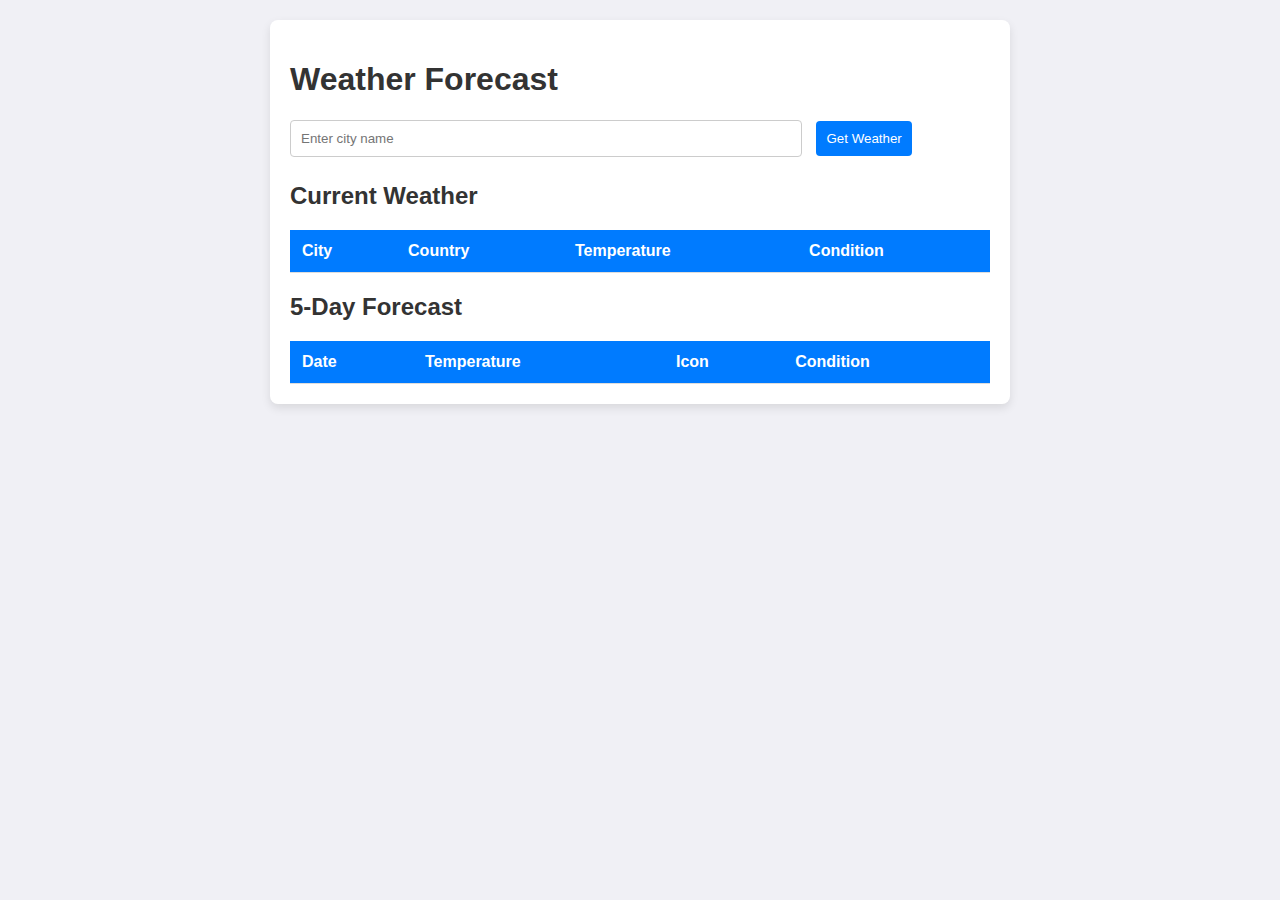
<file: index.html>
<!DOCTYPE html>
<html lang="en">
<head>
    <meta charset="UTF-8">
    <meta name="viewport" content="width=device-width, initial-scale=1.0">
    <title>Weather Forecast App</title>
    <link rel="stylesheet" href="style.css">
</head>
<body>
    <div class="container">
        <h1>Weather Forecast</h1>
        <div class="input-section">
            <input type="text" id="cityInput" placeholder="Enter city name" />
            <button onclick="getWeather()">Get Weather</button>
        </div>

        <!-- Current Weather -->
        <h2>Current Weather</h2>
        <table id="weatherTable" class="styled-table">
            <thead>
                <tr>
                    <th>City</th>
                    <th>Country</th>
                    <th>Temperature</th>
                    <th>Condition</th>
                </tr>
            </thead>
            <tbody id="weatherBody"></tbody>
        </table>

        <!-- 5-Day Forecast -->
        <h2>5-Day Forecast</h2>
        <table id="forecastTable" class="styled-table">
            <thead>
                <tr>
                    <th>Date</th>
                    <th>Temperature</th>
                    <th>Icon</th>
                    <th>Condition</th>
                </tr>
            </thead>
            <tbody id="forecastBody"></tbody>
        </table>
    </div>

    <script src="script.js"></script>
</body>
</html>
</file>
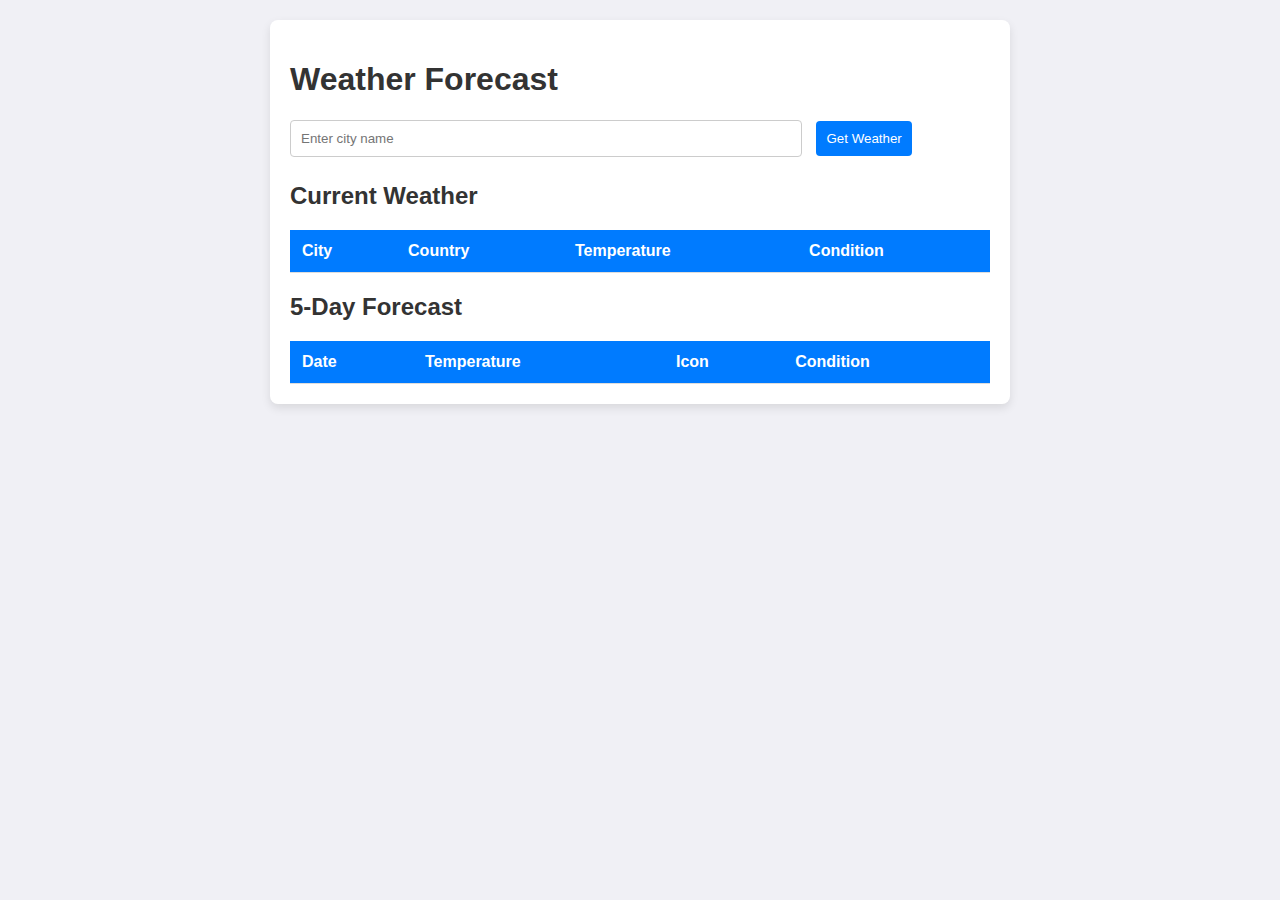
<file: practical-16.html>
<!DOCTYPE html>
<html lang="en">
<head>
    <meta charset="UTF-8">
    <meta name="viewport" content="width=device-width, initial-scale=1.0">
    <title>Weather Forecast App</title>
    <link rel="stylesheet" href="practical-16.css">
</head>
<body>
    <div class="container">
        <h1>Weather Forecast</h1>
        <div class="input-section">
            <input type="text" id="cityInput" placeholder="Enter city name" />
            <button onclick="getWeather()">Get Weather</button>
        </div>

        <!-- Current Weather -->
        <h2>Current Weather</h2>
        <table id="weatherTable" class="styled-table">
            <thead>
                <tr>
                    <th>City</th>
                    <th>Country</th>
                    <th>Temperature</th>
                    <th>Condition</th>
                </tr>
            </thead>
            <tbody id="weatherBody"></tbody>
        </table>

        <!-- 5-Day Forecast -->
        <h2>5-Day Forecast</h2>
        <table id="forecastTable" class="styled-table">
            <thead>
                <tr>
                    <th>Date</th>
                    <th>Temperature</th>
                    <th>Icon</th>
                    <th>Condition</th>
                </tr>
            </thead>
            <tbody id="forecastBody"></tbody>
        </table>
    </div>

    <script src="practical-16.js"></script>
</body>
</html>
</file>
<file: style.css>
body {
    font-family: Arial, sans-serif;
    background-color: #f0f0f5;
}

.container {
    width: 100%;
    max-width: 700px;
    margin: 20px auto;
    background-color: #fff;
    padding: 20px;
    border-radius: 8px;
    box-shadow: 0 4px 10px rgba(0, 0, 0, 0.1);
}

h1, h2 {
    color: #333;
}

input[type="text"] {
    padding: 10px;
    width: 70%;
    margin-right: 10px;
    margin-bottom: 5px;
    border: 1px solid #ccc;
    border-radius: 4px;
}

button {
    padding: 10px;
    background-color: #007bff;
    color: white;
    border: none;
    cursor: pointer;
    border-radius: 4px;
}

.styled-table {
    width: 100%;
    border-collapse: collapse;
    margin-top: 20px;
}

.styled-table th, .styled-table td {
    padding: 12px;
    text-align: left;
    border-bottom: 1px solid #ddd;
}

.styled-table th {
    background-color: #007bff;
    color: white;
}

.styled-table img{
    height: 50px;
    width: 50px;
}
.styled-table tr:hover {
    background-color: #f1f1f1;
}
</file>
<file: practical-16.css>
body {
    font-family: Arial, sans-serif;
    background-color: #f0f0f5;
}

.container {
    width: 100%;
    max-width: 700px;
    margin: 20px auto;
    background-color: #fff;
    padding: 20px;
    border-radius: 8px;
    box-shadow: 0 4px 10px rgba(0, 0, 0, 0.1);
}

h1, h2 {
    color: #333;
}

input[type="text"] {
    padding: 10px;
    width: 70%;
    margin-right: 10px;
    margin-bottom: 5px;
    border: 1px solid #ccc;
    border-radius: 4px;
}

button {
    padding: 10px;
    background-color: #007bff;
    color: white;
    border: none;
    cursor: pointer;
    border-radius: 4px;
}

.styled-table {
    width: 100%;
    border-collapse: collapse;
    margin-top: 20px;
}

.styled-table th, .styled-table td {
    padding: 12px;
    text-align: left;
    border-bottom: 1px solid #ddd;
}

.styled-table th {
    background-color: #007bff;
    color: white;
}

.styled-table img{
    height: 50px;
    width: 50px;
}
.styled-table tr:hover {
    background-color: #f1f1f1;
}
</file>
